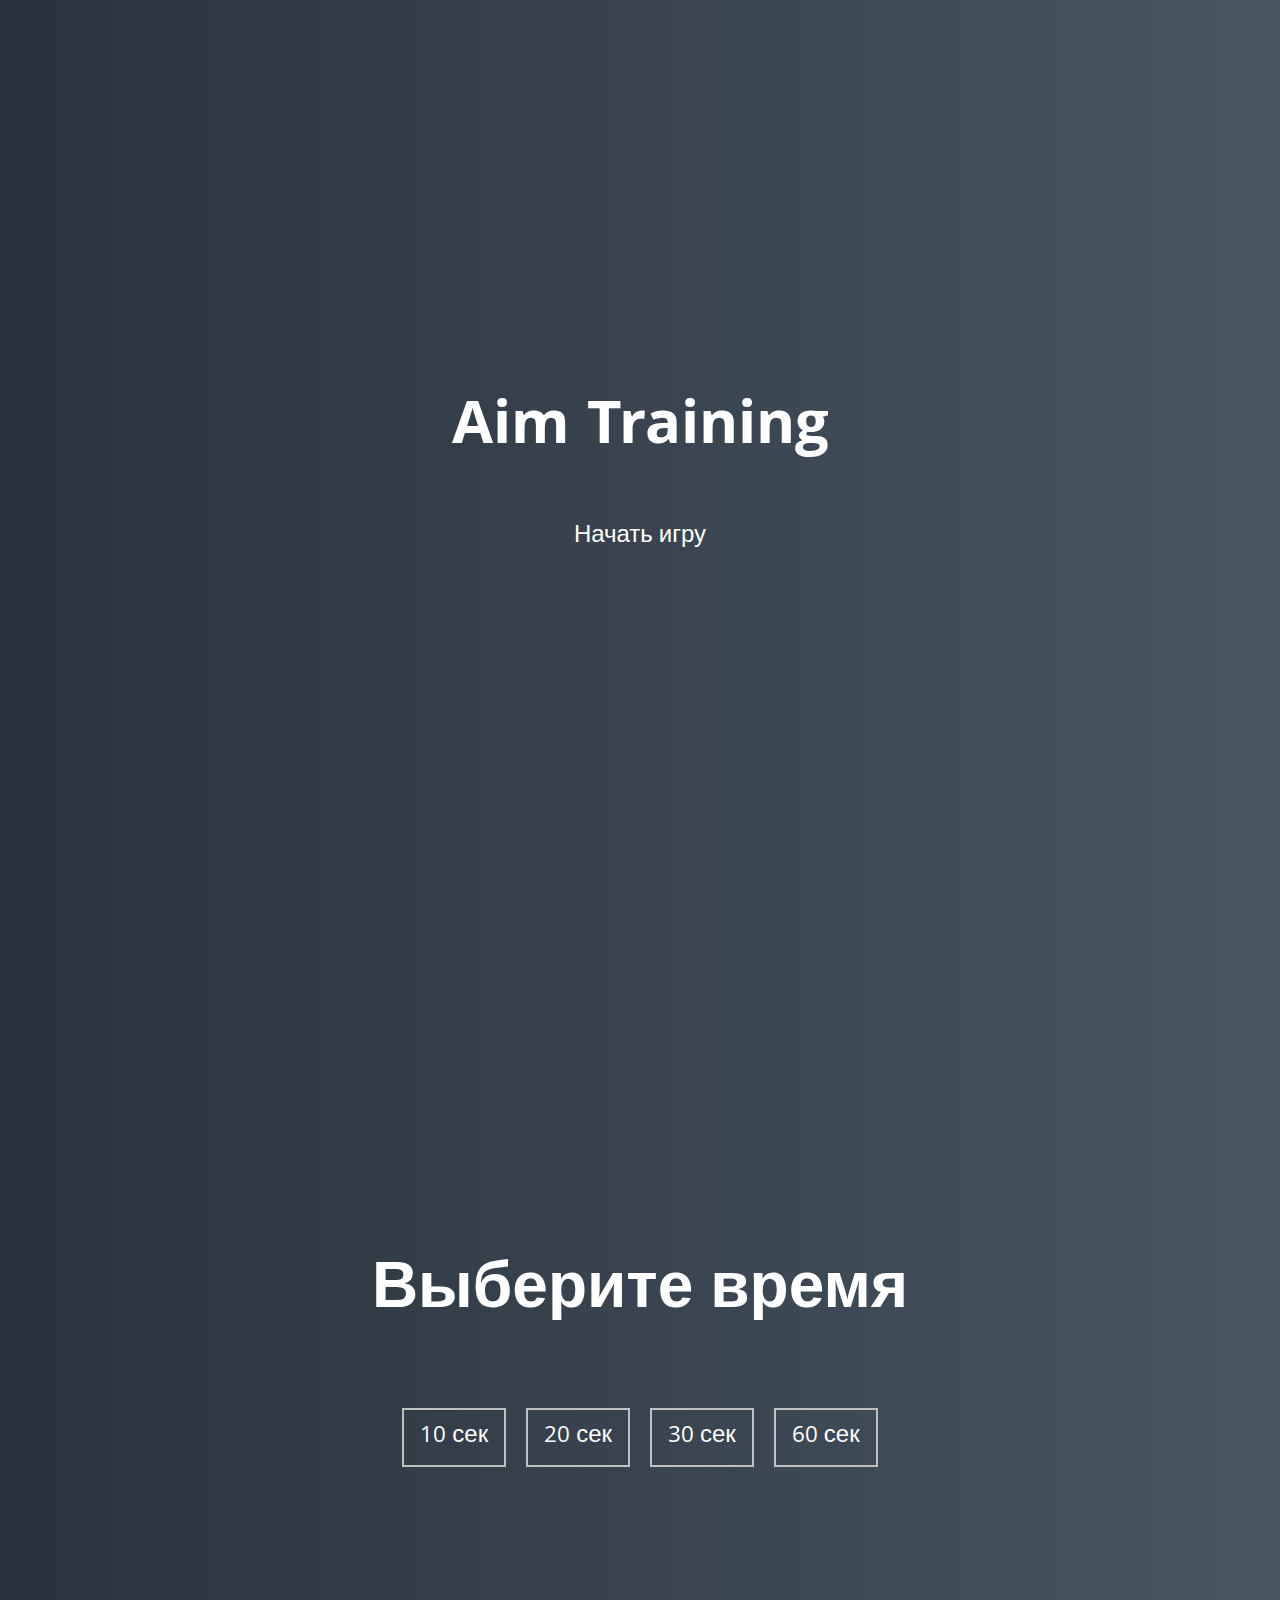
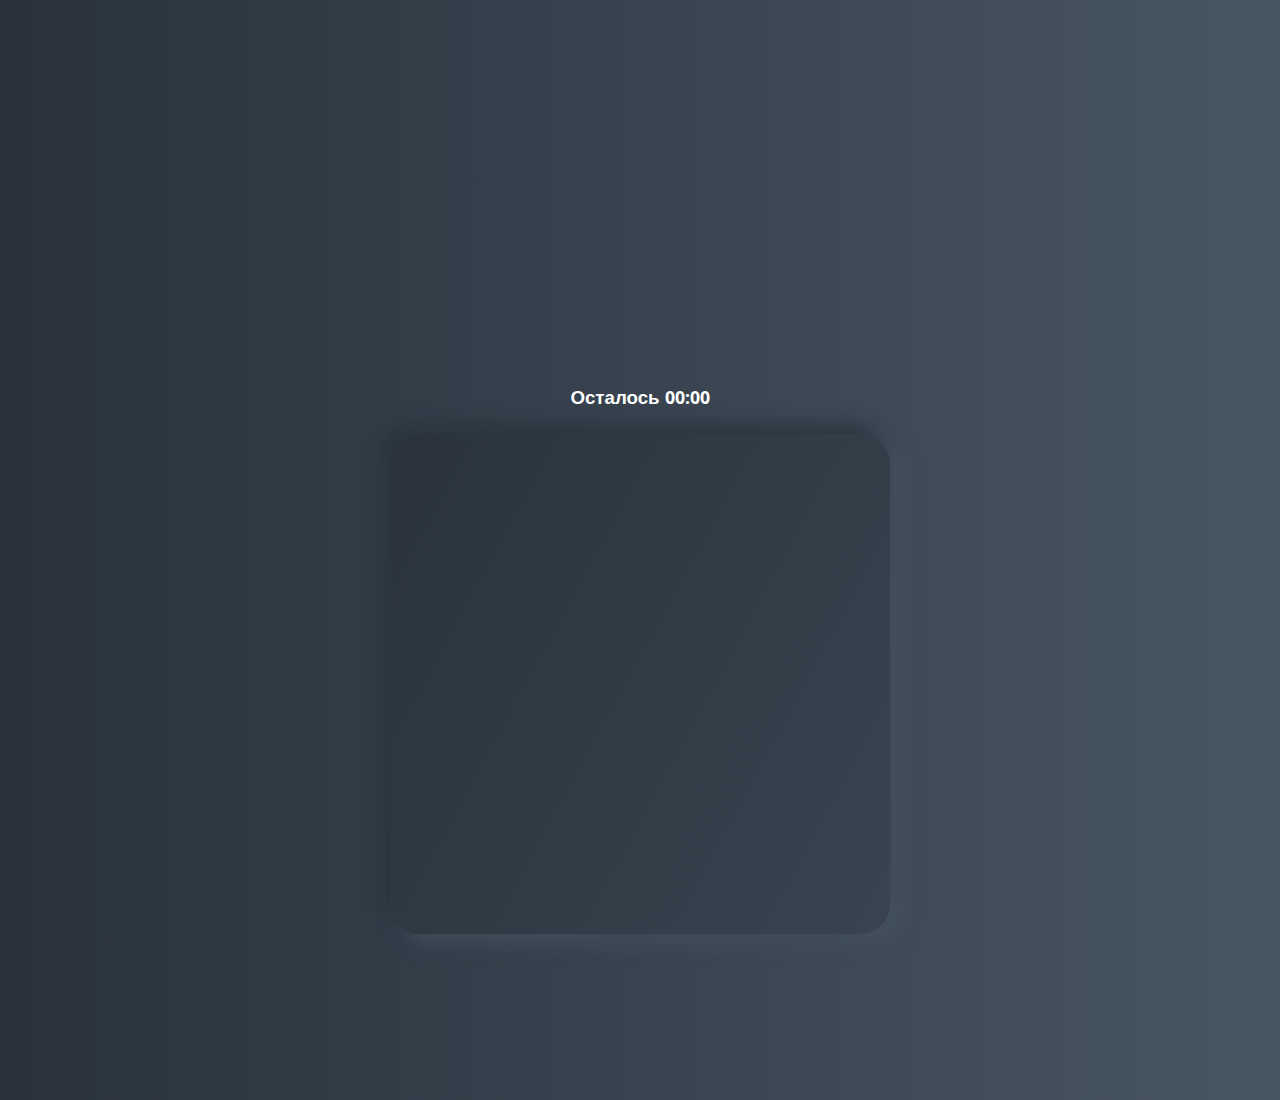
<file: AimGame/index.html>
<!DOCTYPE html>
<html lang="en">
  <head>
    <meta charset="UTF-8" />
    <meta name="viewport" content="width=device-width, initial-scale=1.0" />
    <link rel="stylesheet" href="styles.css" />
    <title>Aim Training | Проект 5</title>
  </head>
  <body>
    <div class="screen">
      <h1>Aim Training</h1>
      <a href="#" class="start" id="start">Начать игру</a>
    </div>

    <div class="screen">
      <h1>Выберите время</h1>
      <ul class="time-list" id="time-list">
        <li>
          <button class="time-btn" data-time="10">
            10 сек
          </button>
        </li>
        <li>
          <button class="time-btn" data-time="20">
            20 сек
          </button>
        </li>
        <li>
          <button class="time-btn" data-time="30">
            30 сек
          </button>
        <li>
          <button class="time-btn" data-time="60">
              60 сек
          </button>
        </li>
      </ul>
    </div>
    <div class="screen">
      <h3>Осталось <span id="time">00:00</span></h3>
      <div class="board" id="board"></div>
    </div>
    <script src="main.js"></script>
  </body>
</html>
</file>
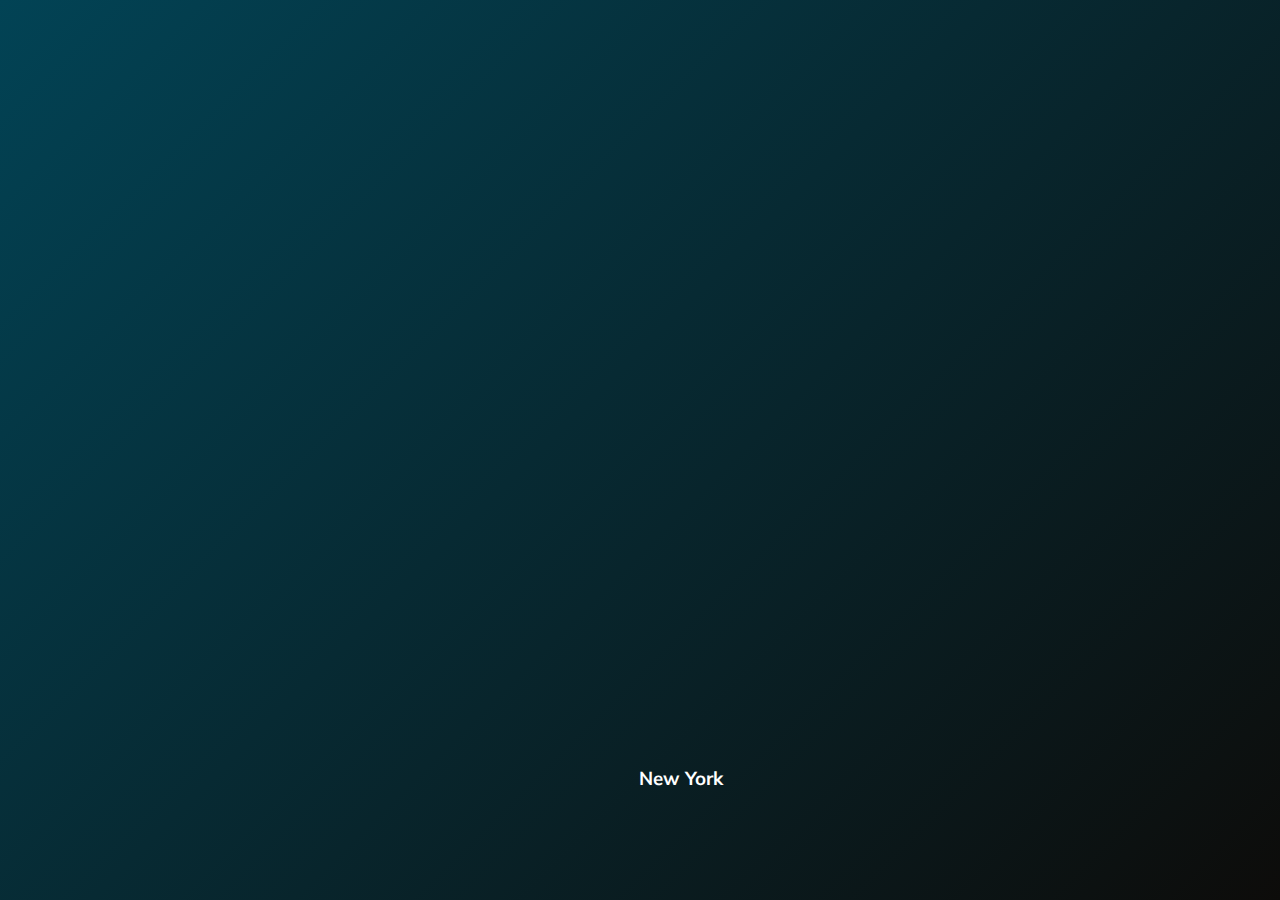
<file: Cards/index.html>
<!DOCTYPE html>
<html lang="en">
<head>
  <meta charset="UTF-8" />
  <meta name="viewport" content="width=device-width, initial-scale=1.0" />
  <link rel="stylesheet" href="styles.css" />
  <title>Карточки | Проект 1</title>
</head>
<body>
<div class="container">
  <div
      class="slide"
      style="
          background-image: url('https://images.unsplash.com/photo-1543783207-ec64e4d95325?ixlib=rb-1.2.1&ixid=MnwxMjA3fDB8MHxwaG90by1wYWdlfHx8fGVufDB8fHx8&auto=format&fit=crop&w=1170&q=80');
        "
  >
    <h3>Madrid</h3>
  </div>
  <div
      class="slide"
      style="
          background-image: url('https://images.unsplash.com/photo-1529655683826-aba9b3e77383?ixlib=rb-1.2.1&ixid=MnwxMjA3fDB8MHxwaG90by1wYWdlfHx8fGVufDB8fHx8&auto=format&fit=crop&w=465&q=80');
        "
  >
    <h3>London</h3>
  </div>
  <div
      class="slide active"
      style="
          background-image: url('https://images.unsplash.com/photo-1541336032412-2048a678540d?ixlib=rb-1.2.1&ixid=MnwxMjA3fDB8MHxwaG90by1wYWdlfHx8fGVufDB8fHx8&auto=format&fit=crop&w=387&q=80');
        "
  >
    <h3>New York</h3>
  </div>
  <div
      class="slide"
      style="
          background-image: url('https://images.unsplash.com/photo-1609368006995-184ab940c5f3?ixlib=rb-1.2.1&ixid=MnwxMjA3fDB8MHxwaG90by1wYWdlfHx8fGVufDB8fHx8&auto=format&fit=crop&w=1170&q=80');
        "
  >
    <h3>Saint-Petersburg</h3>
  </div>
  <div
      class="slide"
      style="
          background-image: url('https://images.unsplash.com/photo-1576675466716-995cdbf0062e?ixlib=rb-1.2.1&ixid=MnwxMjA3fDB8MHxwaG90by1wYWdlfHx8fGVufDB8fHx8&auto=format&fit=crop&w=516&q=80');
        "
  >
    <h3>Tokio</h3>
  </div>
  <div
      class="slide"
      style="
          background-image: url('https://images.unsplash.com/photo-1634007626524-f47fa37810a7?ixlib=rb-1.2.1&ixid=MnwxMjA3fDB8MHxwaG90by1wYWdlfHx8fGVufDB8fHx8&auto=format&fit=crop&w=387&q=80');
        "
  >
    <h3>Dubai</h3>
  </div>
</div>
<script src="main.js"></script>
</body>
</html>
</file>
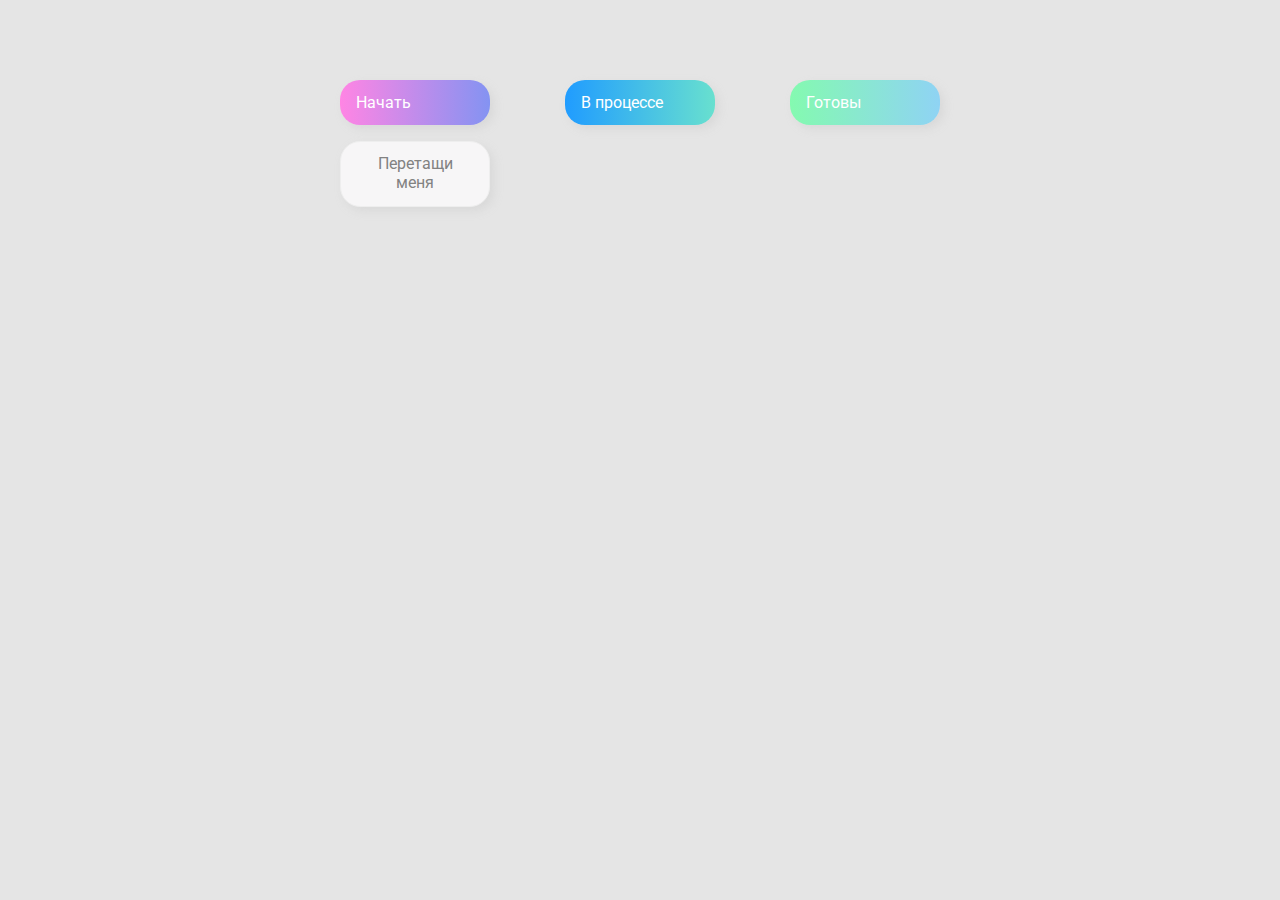
<file: Drag&Drops/index.html>
<!DOCTYPE html>
<html lang="en">
  <head>
    <meta charset="UTF-8" />
    <meta name="viewport" content="width=device-width, initial-scale=1.0" />
    <link rel="stylesheet" href="styles.css" />
    <title>Drag & Drop | Проект 2</title>
  </head>
  <body>
    <div>
      <div class="row">
          <div class="col-header start">Начать</div>
          <div class="col-header progress">В процессе</div>
          <div class="col-header done">Готовы</div>
      </div>

      <div class="row">
        <div class="placeholder">
          <div class="item" draggable="true">Перетащи меня</div>
        </div>
        <div class="placeholder"></div>
        <div class="placeholder"></div>
      </div>
      
    </div>
    <script></script>
  </body>
</html>
</file>
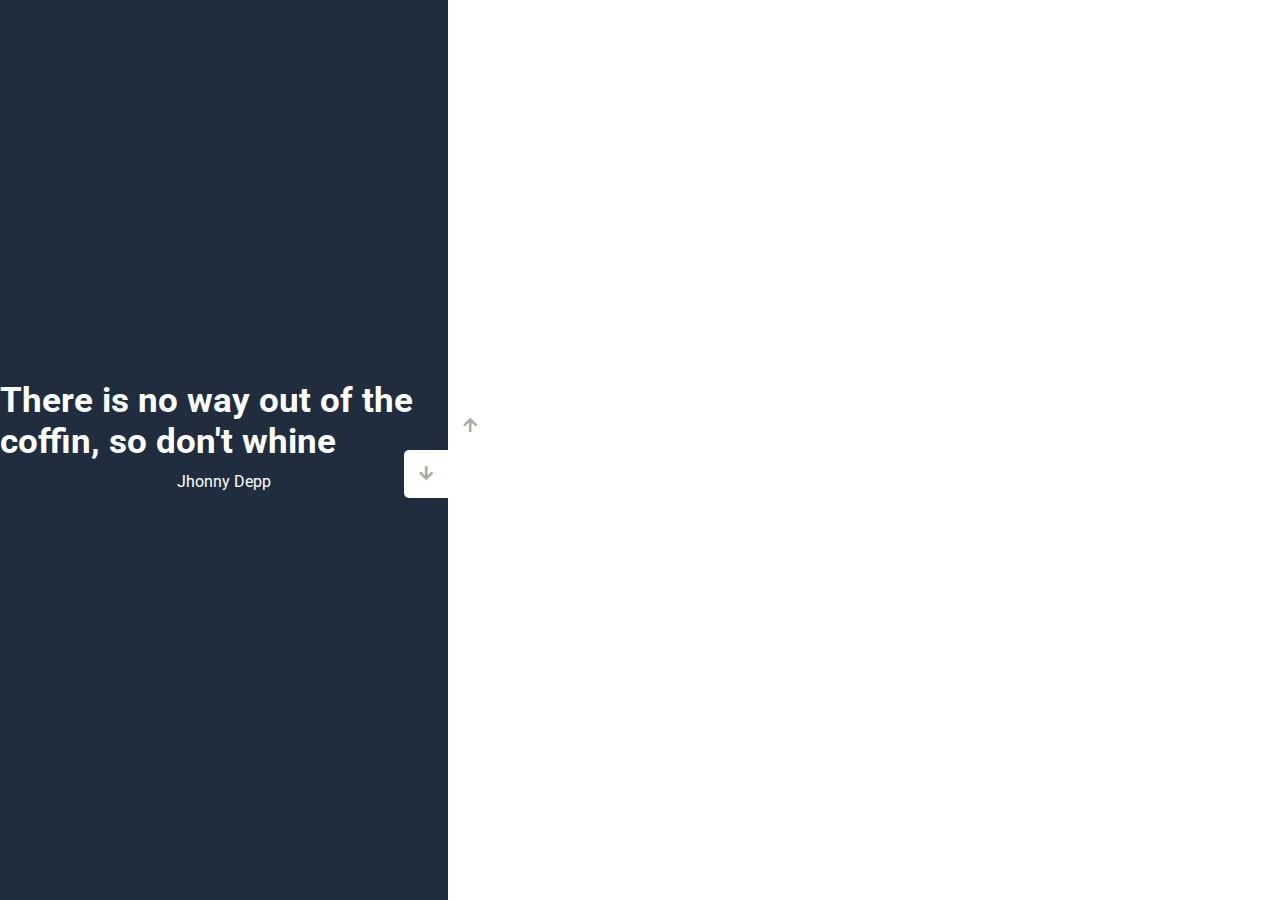
<file: Sliders/index.html>
<!DOCTYPE html>
<html lang="en">
  <head>
    <meta charset="UTF-8" />
    <meta name="viewport" content="width=device-width, initial-scale=1.0" />
    <link
      rel="stylesheet"
      href="https://cdnjs.cloudflare.com/ajax/libs/font-awesome/5.15.1/css/all.min.css"
    />
    <link rel="stylesheet" href="style.css" />
    <title>Слайдер | Проект 3</title>
  </head>
  <body>
    <div class="container">
      <div class="sidebar">
        <div style="background: #ab3d48;">
          <h1>There's nothing worse than loving someone who will never stop disappointing you</h1>
          <p>House M.D</p>
        </div>
        <div style="background: #18131a;">
          <h1>I mean, I'm crazy. And I'm smart enough to admit it.</h1>
          <p>Batmen: The Killing joke</p>
        </div>
        <div style="background: #325c74;">
          <h1>They'll be watching you for the rest of your days. What genre of life to show them is up to you to choose</h1>
          <p>Salavat Kagarmanov</p>
        </div>
        <div style="background: #202d3e;">
          <h1>There is no way out of the coffin, so don't whine</h1>
          <p>Jhonny Depp</p>
        </div>
      </div>
      <div class="main-slide">
        <div
          style="
            background-image: url('https://images.unsplash.com/photo-1637890454001-e6fcbd9247ea?ixlib=rb-1.2.1&ixid=MnwxMjA3fDB8MHxwaG90by1wYWdlfHx8fGVufDB8fHx8&auto=format&fit=crop&w=464&q=80');
          "
        ></div>
        <div
          style="
            background-image: url('https://images.unsplash.com/photo-1646455725529-3dbbc1aa3742?ixlib=rb-1.2.1&ixid=MnwxMjA3fDB8MHxwaG90by1wYWdlfHx8fGVufDB8fHx8&auto=format&fit=crop&w=1332&q=80');
          "
        ></div>
        <div
          style="
            background-image: url('https://images.unsplash.com/photo-1648667516809-54e1dada3927?ixlib=rb-1.2.1&ixid=MnwxMjA3fDB8MHxwaG90by1wYWdlfHx8fGVufDB8fHx8&auto=format&fit=crop&w=954&q=80');
          "
        ></div>
        <div
          style="
            background-image: url('https://images.unsplash.com/photo-1650541358971-428f9e4c0d43?ixlib=rb-1.2.1&ixid=MnwxMjA3fDB8MHxwaG90by1wYWdlfHx8fGVufDB8fHx8&auto=format&fit=crop&w=880&q=80');
          "
        ></div>
      </div>
      <div class="controls">
        <button class="down-button">
          <i class="fas fa-arrow-down"></i>
        </button>
        <button class="up-button">
          <i class="fas fa-arrow-up"></i>
        </button>
      </div>
    </div>
    <script src="main.js"></script>
  </body>
</html>
</file>
<file: AimGame/styles.css>
@import url('https://fonts.googleapis.com/css?family=Khula&display=swap');

* {
  box-sizing: border-box;
}

body {
  color: #fff;
  font-family: 'Khula', sans-serif;
  height: 100vh;
  overflow: hidden;
  margin: 0;
  text-align: center;
}

a {
  color: #fff;
  text-decoration: none;
}

a:hover {
  color: #16D9E3;
}

.start {
  font-size: 1.5rem;
}

h1 {
  line-height: 1.4;
  font-size: 4rem;
}

.screen {
  display: flex;
  flex-direction: column;
  align-items: center;
  justify-content: center;
  height: 100vh;
  width: 100vw;
  transition: margin 0.5s ease-out;
  background: linear-gradient(90deg, #29323C 0%, #485563 100%);
}

.screen.up {
  margin-top: -100vh;
}

.time-list {
  display: flex;
  flex-wrap: wrap;
  justify-content: center;
  list-style: none;
  padding: 0;
}

.time-list li {
  margin: 10px;
}

.time-btn {
  background-color: transparent;
  border: 2px solid #C0C0C0;
  color: #fff;
  cursor: pointer;
  font-family: inherit;
  padding: .5rem 1rem;
  font-size: 1.5rem;
}

.time-btn:hover {
  border: 2px solid #16D9E3;
  color: #16D9E3;
}

.hide {
  opacity: 0;
}

.primary {
  color: #16D9E3;
}

.board {
  display: flex;
  justify-content: center;
  align-items: center;
  position: relative;
  width: 500px;
  height: 500px;
  background: linear-gradient(118.38deg, #29323C -4.6%, #485563 200.44%);
  box-shadow: -8px -8px 20px #2A333D, 10px 7px 20px #475462;
  border-radius: 30px;
  overflow: hidden;
}

.circle {
  background: linear-gradient(90deg, #16D9E3 0%, #30C7EC 47%, #46AEF7 100%);
  position: absolute;
  border-radius: 50%;
  cursor: pointer;
}
</file>
<file: Cards/styles.css>
@import url('https://fonts.googleapis.com/css?family=Muli&display=swap'); 

* {
  box-sizing: border-box;
}

body {
  background: rgba(2,67,85,1);
  background: -moz-linear-gradient(-45deg, rgba(2,67,85,1) 0%, rgba(13,12,10,1) 100%);
  background: -webkit-gradient(left top, right bottom, color-stop(0%, rgba(2,67,85,1)), color-stop(100%, rgba(13,12,10,1)));
  background: -webkit-linear-gradient(-45deg, rgba(2,67,85,1) 0%, rgba(13,12,10,1) 100%);
  background: -o-linear-gradient(-45deg, rgba(2,67,85,1) 0%, rgba(13,12,10,1) 100%);
  background: -ms-linear-gradient(-45deg, rgba(2,67,85,1) 0%, rgba(13,12,10,1) 100%);
  background: linear-gradient(135deg, rgba(2,67,85,1) 0%, rgba(13,12,10,1) 100%);
  filter: progid:DXImageTransform.Microsoft.gradient( startColorstr='#024355', endColorstr='#0d0c0a', GradientType=1 );
  font-family: 'Muli', sans-serif;
  overflow: hidden;
  margin: 0;
  height: 100vh;
  display: flex;
  justify-content: center;
  align-items: center;
}

.container {
  width: 100%;
  display: flex;
  padding: 0 20px;
}

.slide {
  height: 80vh;
  border-radius: 20px;
  margin: 10px;
  cursor: pointer;
  color: white;
  flex: 1;
  background-size: cover;
  background-position: center;
  background-repeat: no-repeat;
  position: relative;
  transition: all 500ms ease-in-out;
}

.slide h3 {
  position: absolute;
  bottom: 20px;
  left: 420px;
  margin: 0;
  opacity: 0;
}

.slide.active {
  flex: 10;
}

.slide.active h3 {
  opacity: 1;
  transition: opacity 0.3s ease-in 0.4s;
}
</file>
<file: Drag&Drops/styles.css>
@import url('https://fonts.googleapis.com/css?family=Roboto&display=swap');

* {
  box-sizing: border-box;
}

body {
  font-family: 'Roboto', sans-serif;
  background-color: #e5e5e5;
  display: flex;
  padding-top: 5rem;
  justify-content: center;
  overflow: hidden;
  margin: 0;
}

.row {
  display: flex;
  width: 600px;
  justify-content: space-between;
  margin-bottom: 1rem;
}

.col-header {
  width: 150px;
  box-shadow: 4px 4px 9px rgba(198, 198, 198, 0.36);
  border-radius: 20px;
  padding: 0.8rem 1rem;
  color: #fff;
}

.item {
  width: 150px;
  height: 66px;
  border: 1px solid #eee;
  box-shadow: 4px 4px 9px rgba(198, 198, 198, 0.36);
  border-radius: 20px;
  background: #f7f6f7;
  padding: 0.8rem 1rem;
  color: #828282;
  text-align: center;
  cursor: grab;
}

.item:active {
  cursor: grabbing;
}

.placeholder {
  width: 150px;
  height: 66px;
}

.start {
  background: linear-gradient(90deg, #ff85e4 0%, #229efd 179.25%);
}

.progress {
  background: linear-gradient(90deg, #209cff 0%, #68e0cf 100%);
}

.done {
  background: linear-gradient(90deg, #84fab0 0%, #8fd3f4 100%);
}

.hold {
  border: 2px solid #89e7d1;
}

.hide {
  display: none;
}

.hovered {
  border-top: 4px solid #43bde8;
}
</file>
<file: Sliders/style.css>
@import url('https://fonts.googleapis.com/css?family=Roboto&display=swap');

* {
  box-sizing: border-box;
  margin: 0;
  padding: 0;
}

body {
  font-family: 'Roboto', sans-serif;
  height: 100vh;
}

.container {
  position: relative;
  overflow: hidden;
  width: 100vw;
  height: 100vh;
}

.sidebar {
  height: 100%;
  width: 35%;
  position: absolute;
  top: 0;
  left: 0;
  transition: transform 0.5s ease-in-out;
}

.sidebar > div {
  height: 100%;
  width: 100%;
  display: flex;
  flex-direction: column;
  align-items: center;
  justify-content: center;
  color: #fff;
}

.sidebar h1 {
  font-size: 35px;
  margin-bottom: 10px;
  margin-top: -30px;
}

/* p {
  font-size: 30px;
  margin-bottom: 10px;
  margin-top: 500px;
} */

.main-slide {
  height: 100%;
  position: absolute;
  top: 0;
  left: 35%;
  width: 65%;
  transition: transform 0.5s ease-in-out;
}

.main-slide > div {
  background-repeat: no-repeat;
  background-size: cover;
  background-position: center center;
  height: 100%;
  width: 100%;
}

button {
  background-color: #fff;
  border: none;
  color: #aaa;
  cursor: pointer;
  font-size: 16px;
  padding: 15px;
}

button:hover {
  color: #222;
}

button:focus {
  outline: none;
}

.container .controls button {
  position: absolute;
  left: 35%;
  top: 50%;
  z-index: 100;
}

.container .controls .down-button {
  transform: translateX(-100%);
  border-top-left-radius: 5px;
  border-bottom-left-radius: 5px;
}

.container .controls .up-button {
  transform: translateY(-100%);
  border-top-right-radius: 5px;
  border-bottom-right-radius: 5px;
}
</file>
